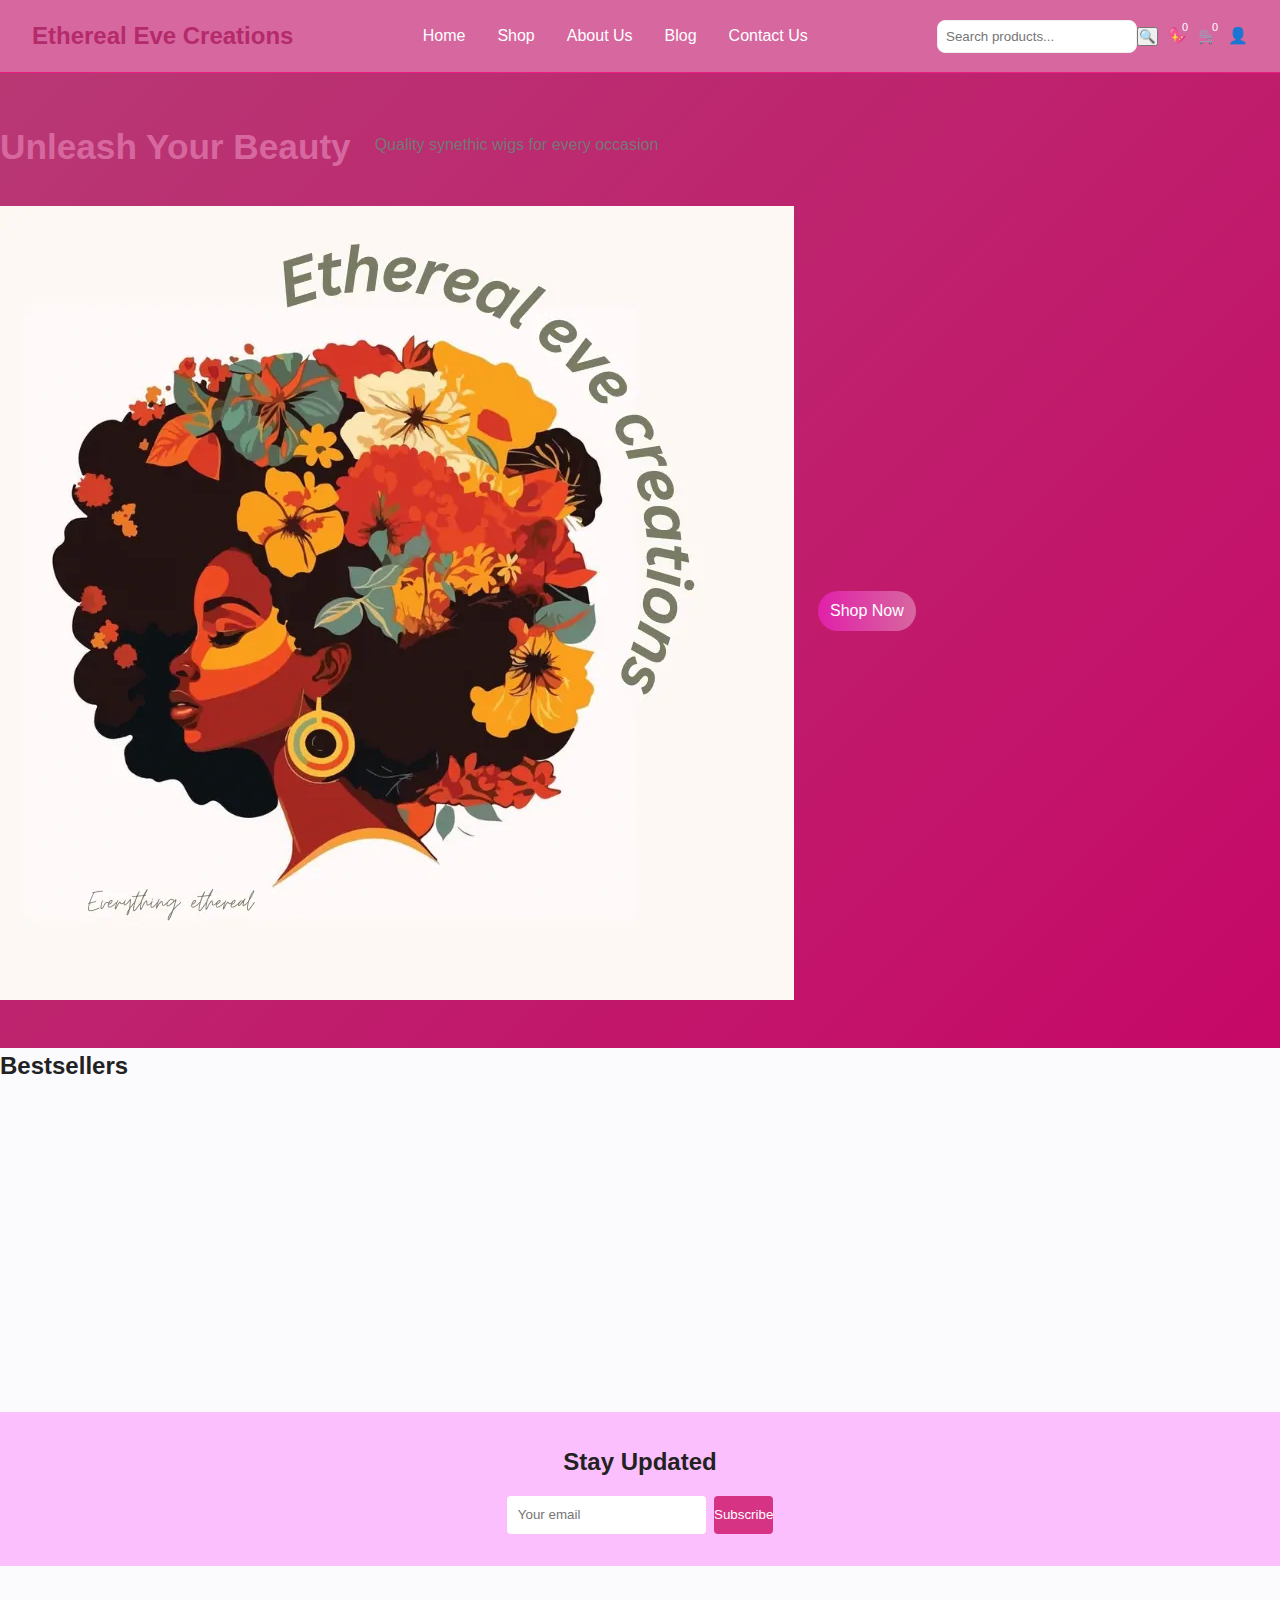
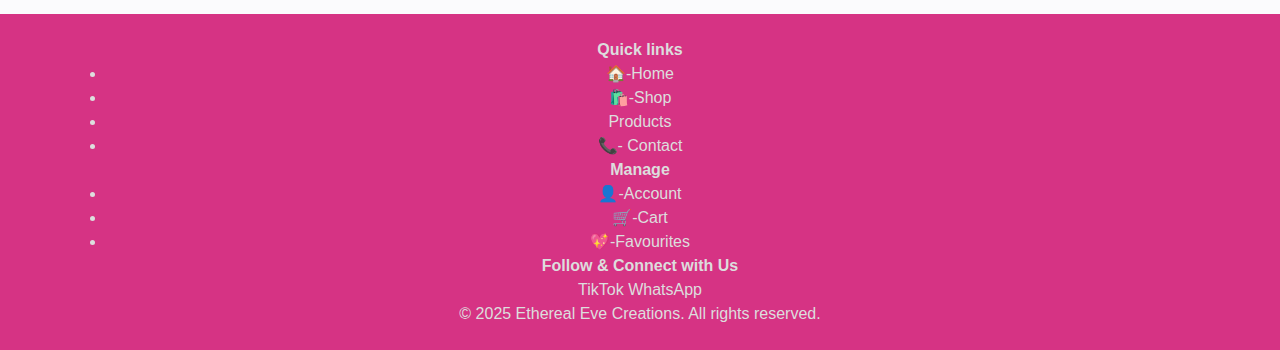
<file: index.html>
<!DOCTYPE html>
<html lang="en">
<head>
    <meta charset="UTF-8">
    <meta name="viewport" content="width=device-width, initial-scale=1.0">
    <meta name="description" content="Ethereal Eve - Premium quality wigs and hair">
    <meta name="keywords" content="wigs, human hair, lace front, glueless wig, accessories">
    <meta name="author" content="Ethereal Eve Creations">
    <title>Ethereal Eve Creations</title>
    <link rel="stylesheet" href="css/style.css">
    <script defer src="js/script.js"></script>
</head>
<body >
    <!-- Header -->
    <header class="site-header">
        <h1>Ethereal Eve Creations</h1>
        <nav id="menu" class="hidden">
            <a href="index.html" class="active">Home</a>
            <a href="shop.html">Shop</a>
            <a href="about.html">About Us</a>
            <a href="blog.html">Blog</a>
            <a href="contact.html">Contact Us</a>
        </nav>

        <div class="nav-actions">
            <div class="search"><input id="global-search" type="search" placeholder="Search products..."><button id="search-btn" title="Search">🔍</button></div>
            <a id="favourites-icon" class="icon-link" href="favourites.html" title="Wishlist"><span>💖</span><span class="badge" id="fav-count">0</span></a>
            <a id="cart-icon" class="icon-link" href="cart.html" title="Cart"><span>🛒</span><span class="badge" id="cart-count">0</span></a>
            <a class="icon-link" href="account.html" title="Account">👤</a>
            <button class="hamburger" aria-label="menu"><span></span><span></span><span></span></button>
        </div>
    </header> 

    <main>
        <!-- Hero Section -->
        <section class="hero">
            <h1>Unleash Your Beauty</h1>
            <p>Quality synethic wigs for every occasion</p>
            <img src="assets/_image/logo.jpg">
            <a href="shop.html" class="btn">Shop Now</a>
        </section>

        <!-- Bestsellers -->
        <section class="bestsellers">
         <h2>Bestsellers</h2>
            <div class="grid">
                <div class="product-card">
                    <img src="assets/_image/bestseller blanca.jpg">
                    <h3>Blanca</h3>
                    <p>R450</p>
                </div>
                <div class="product-card">
                    <img src="assets/_image/bestseller riley.jpg">
                    <h3>Riley</h3>
                    <p>R460</p>
                </div>
                <div class="product-card">
                    <img src="assets/_image/bestseller zena.jpg">
                    <h3>Zena</h3>
                    <p>R350</p>
                </div>
            </div>
        </section>

        <!-- Newsletter -->
        <section class="newsletter">
            <h2>Stay Updated</h2>
            <form>
                <input type="email" placeholder="Your email">
                <button type="submit">Subscribe</button>
            </form>
        </section>
    </main>




    <footer class="footer">
        <div class="container">
            <div class="footer-grid">
                <div class="footer-col">
                    <h4>Quick links</h4>
                    <ul class="footer-links">
                        <li><a href="index.html">🏠-Home</a></li>
                        <li><a href="shop.html">🛍️-Shop</a></li>
                        <li><a href="product.html">Products</a></li>
                        <li><a href="contact.html">📞- Contact</a></li>
                    </ul>
                </div>

                <div class="footer-col">
                    <h4>Manage</h4>
                    <ul class="footer-links">
                        <li><a href="account.html">👤-Account</a></li>
                        <li><a href="cart.html">🛒-Cart</a></li>
                        <li><a href="favourites.html">💖-Favourites</a></li>
                    </ul>
                </div>

                <div class="footer-col">
                    <h4>Follow & Connect with Us</h4>
                    <a href="https://www.tiktok.com/@ethereal.eve_creations">TikTok</a>
                    <a href="https://whatsapp.com/channel/0029Vablqi52v1J0cQQyIA0X">WhatsApp</a>
                </div>
            </div>

            <div class="footer-bottom">
                <p>&copy; 2025 Ethereal Eve Creations. All rights reserved.</p>
            </div>
        </div>
    </footer>


    <script src="js/script.js"></script>

</body>
</html>
</file>
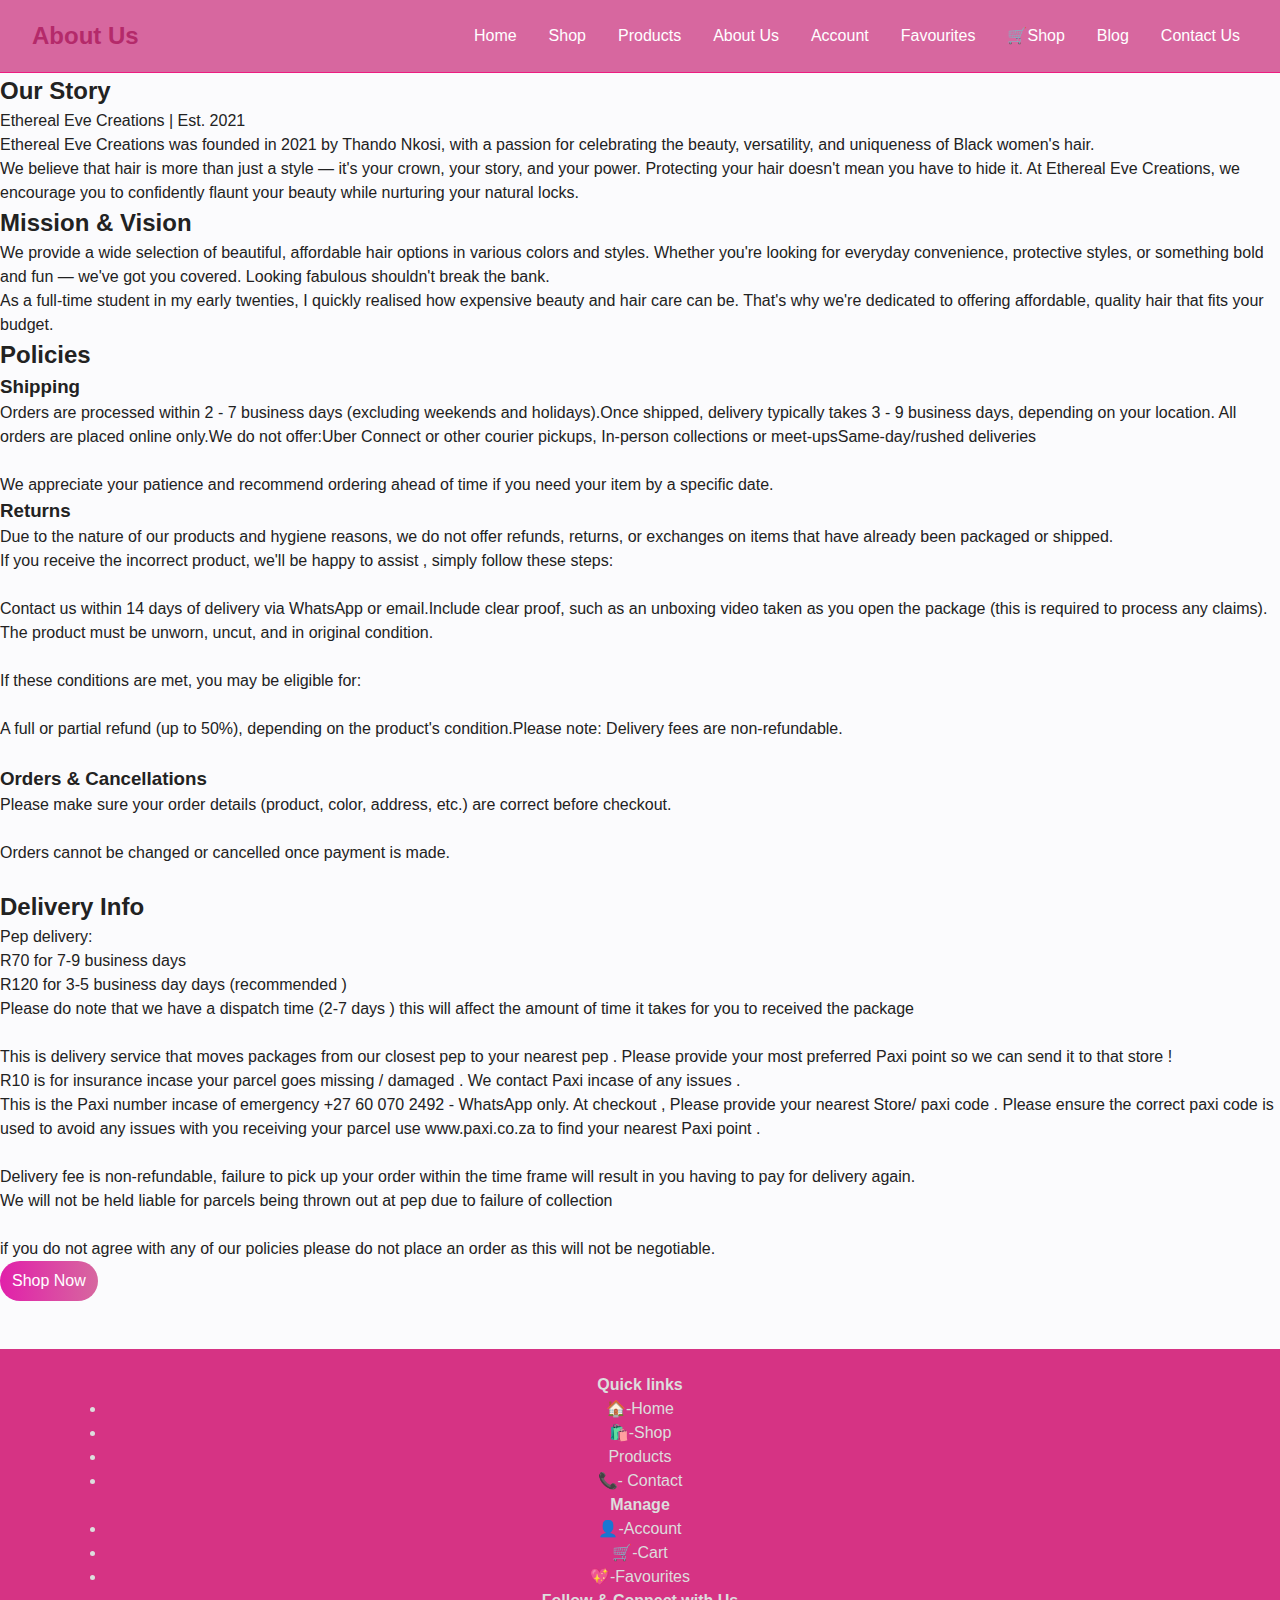
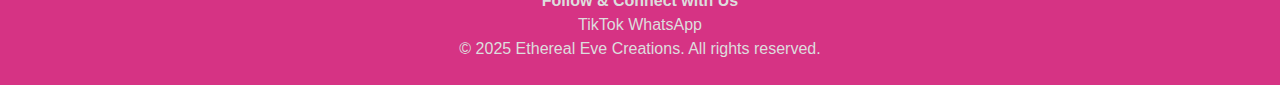
<file: about.html>
<!DOCTYPE html>
<html lang="en">
<head>
    <meta charset="UTF-8">
    <meta name="viewport" content="width=device-width, initial-scale=1.0">
    <meta name="description" content="Ethereal Eve - Premium quality wigs and hair">
    <meta name="keywords" content="wigs, human hair, lace front, glueless wig, accessories">
    <meta name="author" content="Ethereal Eve Creations">
    <title>About Us - Ethereal Eve Creations</title>
    <link rel="stylesheet" href="css/style.css">
    <script defer src="js/script.js"></script>
</head>
<body>
    <header class="site-header">
        <h1>About Us</h1>
        <nav id="menu" class="hidden">
            <a href="index.html">Home</a>
            <a href="shop.html">Shop</a>
            <a href="product.html">Products</a>
            <a href="about.html" class="active">About Us</a>
            <a href="account.html">Account</a>
            <a href="favourites.html">Favourites</a>
            <a href="cart.html">🛒Shop</a>
            <a href="blog.html">Blog</a>
            <a href="contact.html">Contact Us</a>
        </nav>
        
    </header>

    <main>
        <section class="about">
         <h2>Our Story</h2>
         <p>Ethereal Eve Creations | Est. 2021</p>
         <p>Ethereal Eve Creations was founded in 2021 by Thando Nkosi, with a passion for celebrating the beauty, versatility, and uniqueness of Black women's hair.</p>
         <p>We believe that hair is more than just a style — it's your crown, your story, and your power. Protecting your hair doesn't mean you have to hide it.
             At Ethereal Eve Creations, we encourage you to confidently flaunt your beauty while nurturing your natural locks.</p>

         <h2>Mission & Vision</h2>
         <p>We provide a wide selection of beautiful, affordable hair options in various colors and styles. 
            Whether you're looking for everyday convenience, protective styles, or something bold and fun — we've got you covered. Looking fabulous shouldn't break the bank.</p>
         <p>As a full-time student in my early twenties, I quickly realised how expensive beauty and hair care can be.
             That's why we're dedicated to offering affordable, quality hair that fits your budget.</p>
        
         <h2>Policies</h2>
         <h3 id="shipping">Shipping</h3>
         <p>Orders are processed within 2 - 7 business days (excluding weekends and holidays).Once shipped, delivery typically takes 3 - 9 business days, depending on your location.
            All orders are placed online only.We do not offer:Uber Connect or other courier pickups, In-person collections or meet-upsSame-day/rushed deliveries</p> <br>
         <p>We appreciate your patience and recommend ordering ahead of time if you need your item by a specific date.</p>
         <h3 id="returns">Returns</h3>
         <p>Due to the nature of our products and hygiene reasons, we do not offer refunds, returns, or exchanges on items that have already been packaged or shipped.</p>
         <p>If you receive the incorrect product, we'll be happy to assist , simply follow these steps:</p> <br>
         <p>Contact us within 14 days of delivery via WhatsApp or email.Include clear proof, such as an unboxing video taken as you open the package (this is required to process any claims).
            The product must be unworn, uncut, and in original condition.</p> <br>
         <p>If these conditions are met, you may be eligible for:</p><br>
         <p>A full or partial refund (up to 50%), depending on the product's condition.Please note: Delivery fees are non-refundable.</p> <br>
         <h3>Orders & Cancellations</h3>
         <p> Please make sure your order details (product, color, address, etc.) are correct before checkout.</p> <br>
         <p>Orders cannot be changed or cancelled once payment is made. </p><br>

         <h2>Delivery Info</h2>
         <p>Pep delivery:</p>
         <p>R70 for 7-9 business days </p>
         <p>R120 for 3-5 business day days (recommended )</p>
         <p>Please do note that we have a dispatch time (2-7 days ) this will affect the amount of time it takes for you to received the package </p> <br>
         <p>This is delivery service that moves packages from our closest pep to your nearest pep .
              Please provide your most preferred Paxi point so we can send it to that store !</p>
          <p>R10 is for insurance incase your parcel goes missing / damaged . We contact Paxi incase of any issues .</p>
         <p>This is the Paxi number incase of emergency +27 60 070 2492 - WhatsApp only. At checkout , Please provide your nearest Store/ paxi code . 
            Please ensure the correct paxi code is used to avoid any issues with you receiving your parcel use www.paxi.co.za to find your nearest Paxi point  .</p> <br>
         <p>Delivery fee is non-refundable, failure to pick up your order within the time frame will result in you having to pay for delivery again. </p>
         <p>We will not be held liable for parcels being thrown out at pep due to failure of collection</p><br>
         <p>if you do not agree with any of our policies please do not place an order as this will not be negotiable.</p>
        </section>
        <a class="btn" href="shop.html">Shop Now</a>
    </main>
   

    <footer class="footer">
        <div class="container">
            <div class="footer-grid">
                <div class="footer-col">
                    <h4>Quick links</h4>
                    <ul class="footer-links">
                        <li><a href="index.html">🏠-Home</a></li>
                        <li><a href="shop.html">🛍️-Shop</a></li>
                        <li><a href="product.html">Products</a></li>
                        <li><a href="contact.html">📞- Contact</a></li>
                    </ul>
                </div>

                <div class="footer-col">
                    <h4>Manage</h4>
                    <ul class="footer-links">
                        <li><a href="account.html">👤-Account</a></li>
                        <li><a href="cart.html">🛒-Cart</a></li>
                        <li><a href="favourites.html">💖-Favourites</a></li>
                    </ul>
                </div>

                <div class="footer-col">
                    <h4>Follow & Connect with Us</h4>
                    <a href="https://www.tiktok.com/@ethereal.eve_creations">TikTok</a>
                    <a href="https://whatsapp.com/channel/0029Vablqi52v1J0cQQyIA0X">WhatsApp</a>
                </div>
            </div>

            <div class="footer-bottom">
                <p>&copy; 2025 Ethereal Eve Creations. All rights reserved.</p>
            </div>
        </div>
    </footer>

    <script src="js/script.js"></script>
</body>
</html>
</file>
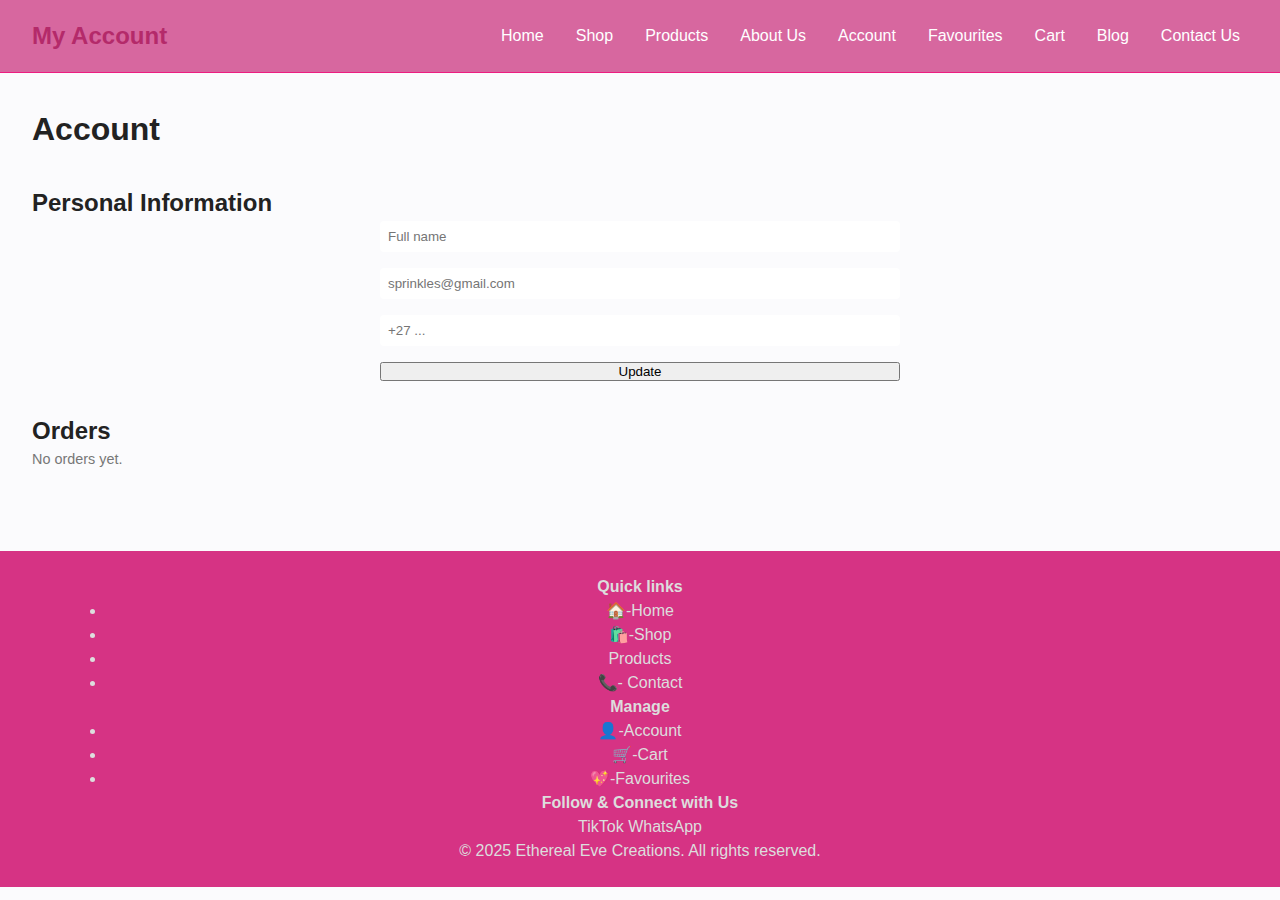
<file: account.html>
<!DOCTYPE html>
<html lang="en">
<head>
    <meta charset="UTF-8">
    <meta name="viewport" content="width=device-width, initial-scale=1.0">
    <meta name="description" content="Ethereal Eve - Premium quality wigs and hair">
    <meta name="keywords" content="wigs, human hair, lace front, glueless wig, accessories">
    <meta name="author" content="Ethereal Eve Creations">
    <title>Acccount - Ethereal Eve Creations</title>
    <link rel="stylesheet" href="css/style.css">
    <script src="js/script.js"></script>
</head>
<body>
   <header class="site-header">
    <h1>My Account</h1>
    <nav id="menu" class="hidden">
            <a href="index.html">Home</a>
            <a href="shop.html">Shop</a>
            <a href="product.html">Products</a>
            <a href="about.html">About Us</a>
            <a href="account.html" class="active">Account</a>
            <a href="favourites.html">Favourites</a>
            <a href="cart.html">Cart</a>
            <a href="blog.html">Blog</a>
            <a href="contact.html">Contact Us</a>
        </nav>
   </header>
   
    <main class="account page">
        <h1>Account</h1>
        <section class="profile">
            <h2>Personal Information</h2>
            <form id="account-form" class="account-form">
               <input id="acc-name" type="text" placeholder="Full name" required>
               <input id="acc-email" type="email" placeholder="sprinkles@gmail.com" required>
               <input id="acc-phone" type="tel" placeholder="+27 ..." required>
               <button type="submit">Update</button>
            </form>
            <div id="account-msg"></div>
        </section>

        <section class="orders">
            <h2>Orders</h2>
            <div id="orders-list"></div>
        </section>
    </main>

    <footer class="footer">
        <div class="container">
            <div class="footer-grid">
                <div class="footer-col">
                    <h4>Quick links</h4>
                    <ul class="footer-links">
                        <li><a href="index.html">🏠-Home</a></li>
                        <li><a href="shop.html">🛍️-Shop</a></li>
                        <li><a href="product.html">Products</a></li>
                        <li><a href="contact.html">📞- Contact</a></li>
                    </ul>
                </div>

                <div class="footer-col">
                    <h4>Manage</h4>
                    <ul class="footer-links">
                        <li><a href="account.html">👤-Account</a></li>
                        <li><a href="cart.html">🛒-Cart</a></li>
                        <li><a href="favourites.html">💖-Favourites</a></li>
                    </ul>
                </div>

                <div class="footer-col">
                    <h4>Follow & Connect with Us</h4>
                    <a href="https://www.tiktok.com/@ethereal.eve_creations">TikTok</a>
                    <a href="https://whatsapp.com/channel/0029Vablqi52v1J0cQQyIA0X">WhatsApp</a>
                </div>
            </div>

            <div class="footer-bottom">
                <p>&copy; 2025 Ethereal Eve Creations. All rights reserved.</p>
            </div>
        </div>
    </footer>

   <script src="js/script.js"></script>
</body>
</html>
</file>
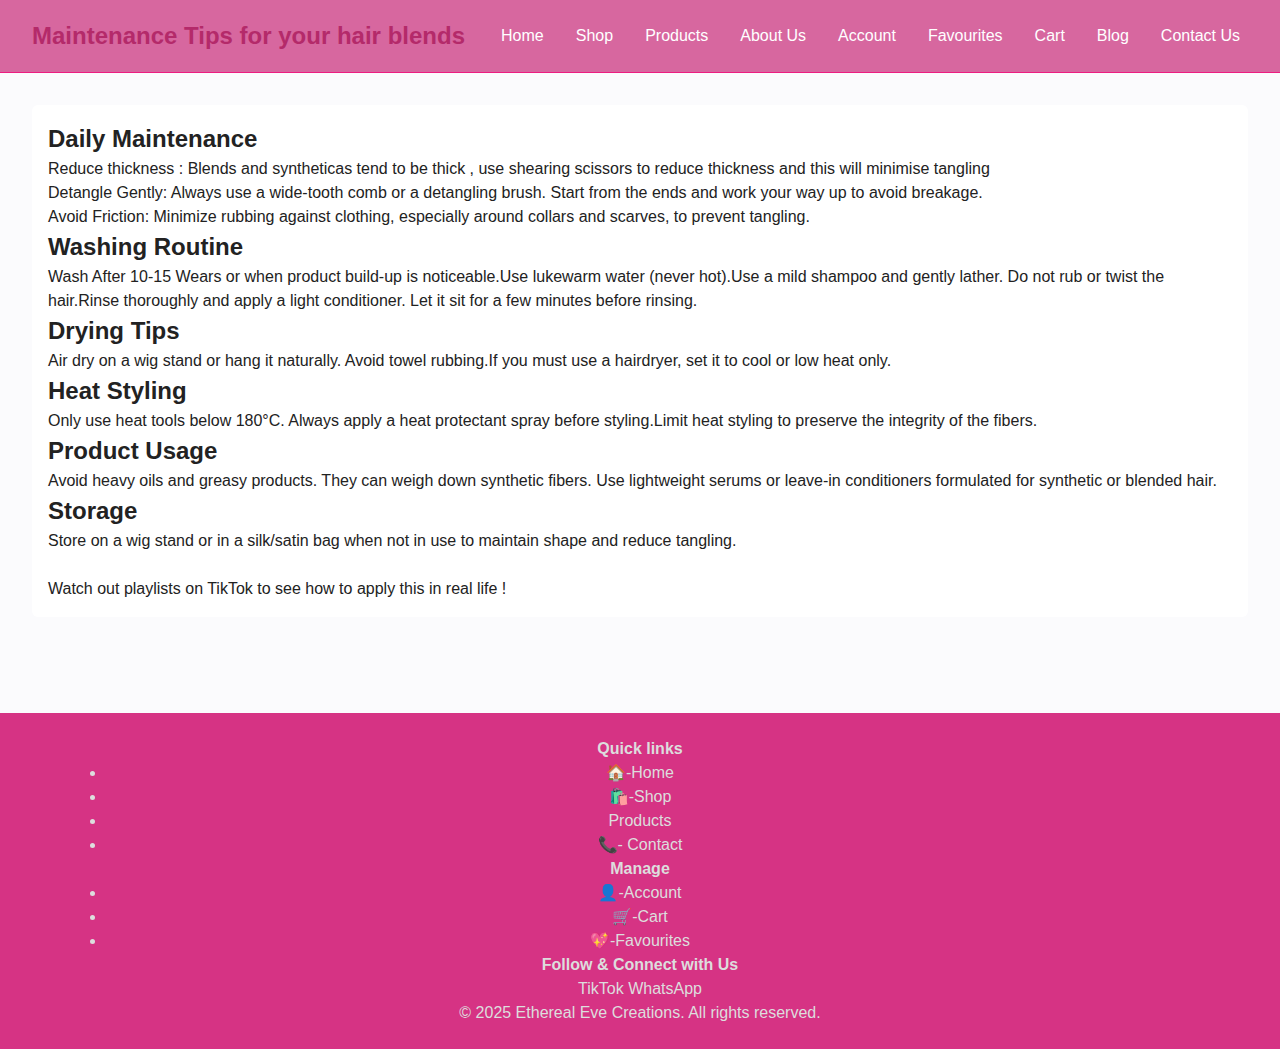
<file: blog.html>
<!DOCTYPE html>
<html lang="en">
<head>
    <meta charset="UTF-8">
    <meta name="viewport" content="width=device-width, initial-scale=1.0">
    <meta name="description" content="Ethereal Eve - Premium quality wigs and hair">
    <meta name="keywords" content="wigs, human hair, lace front, glueless wig, accessories">
    <meta name="author" content="Ethereal Eve Creations">
    <title>Blog - Ethereal Eve Creations</title>
    <link rel="stylesheet" href="css/style.css">
    <script src="js/script.js"></script>
</head>
<body>
    <header class="site-header">
        <h1>Maintenance Tips for your hair blends</h1>
        <nav id="menu" class="hidden">
            <a href="index.html">Home</a>
            <a href="shop.html">Shop</a>
            <a href="product.html">Products</a>
            <a href="about.html">About Us</a>
            <a href="account.html">Account</a>
            <a href="favourites.html">Favourites</a>
            <a href="cart.html">Cart</a>
            <a href="blog.html" class="active">Blog</a>
            <a href="contact.html">Contact Us</a>
        </nav>
    </header>

    <main>

        <section class="blog">
            <article>
                <h2>Daily Maintenance</h2>
                <p>Reduce thickness : Blends and syntheticas tend to be thick , 
                use shearing scissors to reduce thickness and this will minimise tangling </p>
                <p>Detangle Gently: Always use a wide-tooth comb or a detangling brush.
                 Start from the ends and work your way up to avoid breakage.</p>
                <p>Avoid Friction: Minimize rubbing against clothing, 
                especially around collars and scarves, to prevent tangling.</p>
                <h2>Washing Routine</h2>
                <p>Wash After 10-15 Wears or when product build-up is noticeable.Use lukewarm water (never hot).Use a mild shampoo and gently lather.
                Do not rub or twist the hair.Rinse thoroughly and apply a light conditioner. Let it sit for a few minutes before rinsing.</p>
                <h2>Drying Tips</h2>
                <p>Air dry on a wig stand or hang it naturally. Avoid towel rubbing.If you must use a hairdryer, set it to cool or low heat only.</p>
                <h2>Heat Styling</h2>
                <p>Only use heat tools below 180°C.
                Always apply a heat protectant spray before styling.Limit heat styling to preserve the integrity of the fibers.</p>
                <h2>Product Usage</h2>
                <p>Avoid heavy oils and greasy products. They can weigh down synthetic fibers.
                Use lightweight serums or leave-in conditioners formulated for synthetic or blended hair.</p>
                <h2>Storage</h2>
                <p>Store on a wig stand or in a silk/satin bag when not in use to maintain shape and reduce tangling.</p><br>
                <p>Watch out playlists on TikTok to see how to apply this in real life !</p>  
            </article>
        </section>
    </main>

    <footer class="footer">
        <div class="container">
            <div class="footer-grid">
                <div class="footer-col">
                    <h4>Quick links</h4>
                    <ul class="footer-links">
                        <li><a href="index.html">🏠-Home</a></li>
                        <li><a href="shop.html">🛍️-Shop</a></li>
                        <li><a href="product.html">Products</a></li>
                        <li><a href="contact.html">📞- Contact</a></li>
                    </ul>
                </div>

                <div class="footer-col">
                    <h4>Manage</h4>
                    <ul class="footer-links">
                        <li><a href="account.html">👤-Account</a></li>
                        <li><a href="cart.html">🛒-Cart</a></li>
                        <li><a href="favourites.html">💖-Favourites</a></li>
                    </ul>
                </div>

                <div class="footer-col">
                    <h4>Follow & Connect with Us</h4>
                    <a href="https://www.tiktok.com/@ethereal.eve_creations">TikTok</a>
                    <a href="https://whatsapp.com/channel/0029Vablqi52v1J0cQQyIA0X">WhatsApp</a>
                </div>
            </div>

            <div class="footer-bottom">
                <p>&copy; 2025 Ethereal Eve Creations. All rights reserved.</p>
            </div>
        </div>
    </footer>


    <script src="js/script.js"></script>
</body>
</html>
</file>
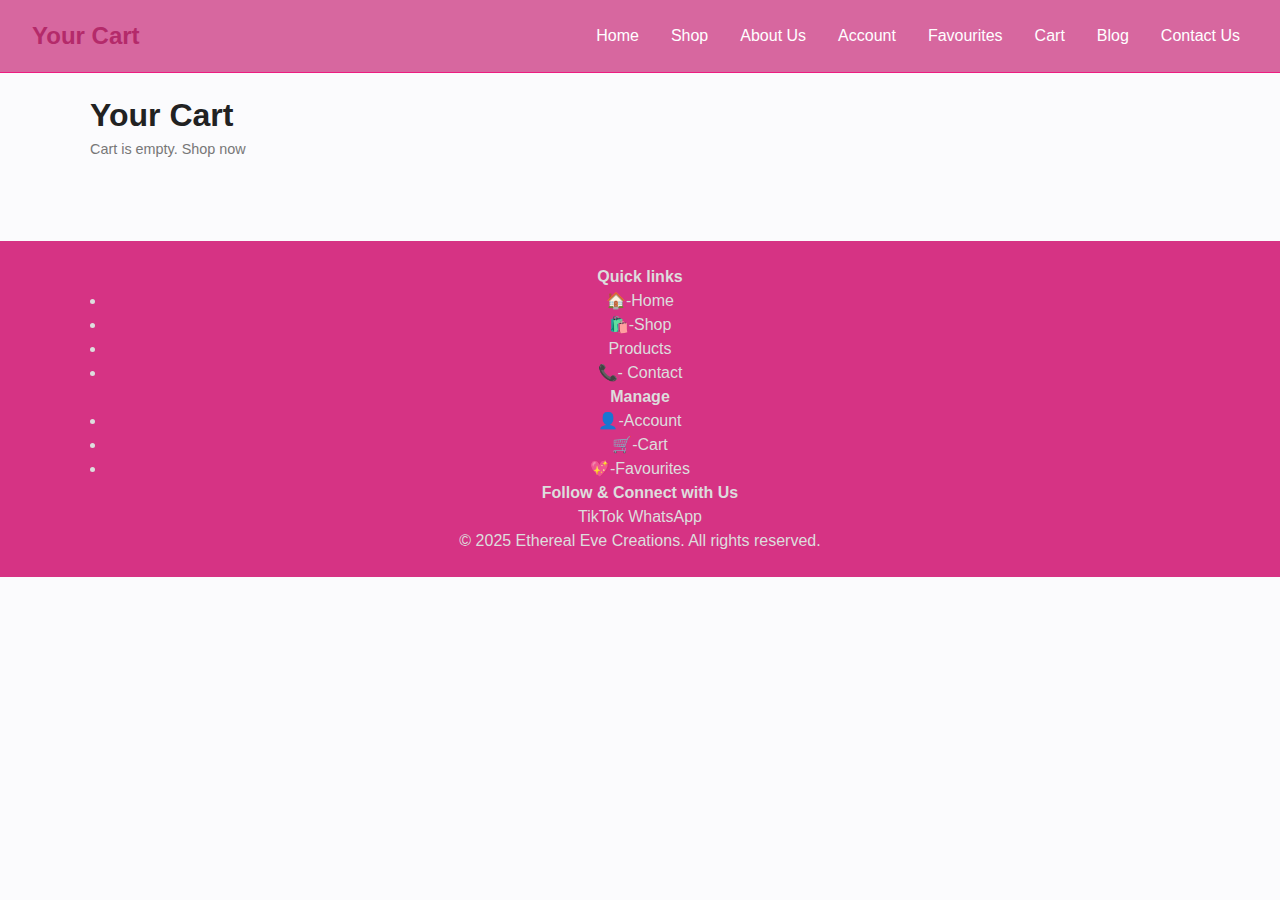
<file: cart.html>
<!DOCTYPE html>
<html lang="en">
<head>
    <meta charset="UTF-8">
    <meta name="viewport" content="width=device-width, initial-scale=1.0">
    <meta name="description" content="Ethereal Eve - Premium quality wigs and hair">
    <meta name="keywords" content="wigs, human hair, lace front, glueless wig, accessories">
    <meta name="author" content="Ethereal Eve Creations">
    <title>Cart - Ethereal Eve Creations</title>
    <link rel="stylesheet" href="css/style.css">
    <script src="js/script.js"></script>
</head>
<body>
   <header class="site-header">
        <h1>Your Cart</h1>
        <nav id="menu" class="hidden">
            <a href="index.html">Home</a>
            <a href="shop.html">Shop</a>
            <a href="about.html">About Us</a>
            <a href="account.html">Account</a>
            <a href="favourites.html">Favourites</a>
            <a href="cart.html" class="active">Cart</a>
            <a href="blog.html">Blog</a>
            <a href="contact.html">Contact Us</a>
        </nav>
   </header>

    <main class="container cart-page">
        <h1>Your Cart</h1>
     <div id="cart-area"></div>
     <div id="cart-summary" class="cart-summary" style="margin-top:14px"></div>
    </main>

   <footer class="footer">
        <div class="container">
            <div class="footer-grid">
                <div class="footer-col">
                    <h4>Quick links</h4>
                    <ul class="footer-links">
                        <li><a href="index.html">🏠-Home</a></li>
                        <li><a href="shop.html">🛍️-Shop</a></li>
                        <li><a href="product.html">Products</a></li>
                        <li><a href="contact.html">📞- Contact</a></li>
                    </ul>
                </div>

                <div class="footer-col">
                    <h4>Manage</h4>
                    <ul class="footer-links">
                        <li><a href="account.html">👤-Account</a></li>
                        <li><a href="cart.html">🛒-Cart</a></li>
                        <li><a href="favourites.html">💖-Favourites</a></li>
                    </ul>
                </div>

                <div class="footer-col">
                    <h4>Follow & Connect with Us</h4>
                    <a href="https://www.tiktok.com/@ethereal.eve_creations">TikTok</a>
                    <a href="https://whatsapp.com/channel/0029Vablqi52v1J0cQQyIA0X">WhatsApp</a>
                </div>
            </div>

            <div class="footer-bottom">
                <p>&copy; 2025 Ethereal Eve Creations. All rights reserved.</p>
            </div>
        </div>
    </footer>
   

   <script src="js/script.js"></script>
</body>
</html>
</file>
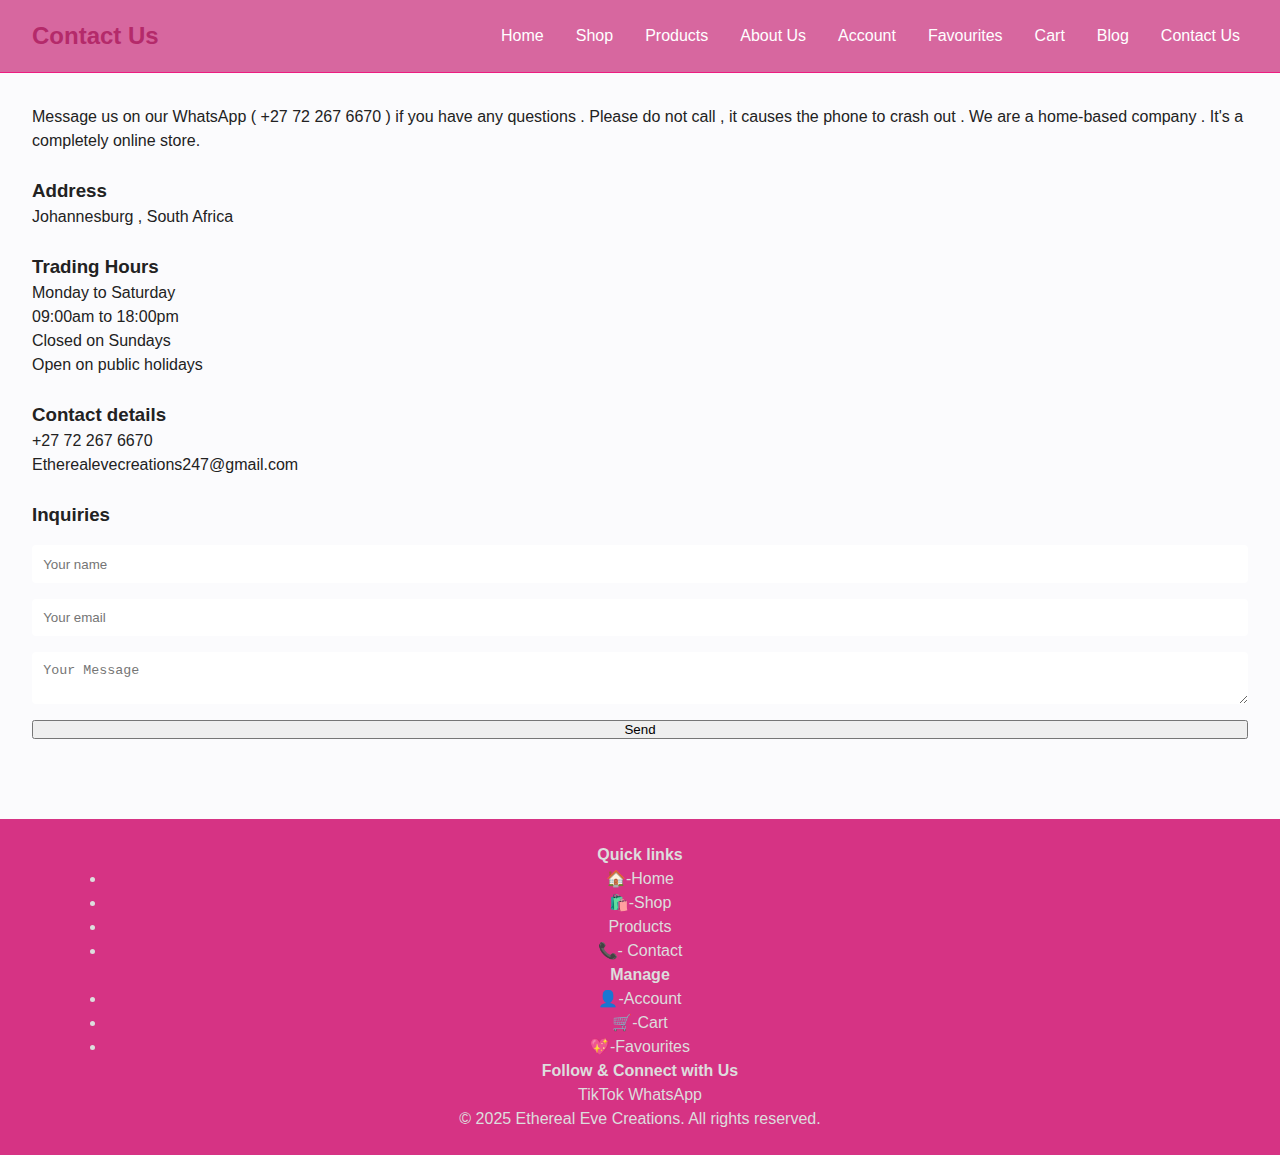
<file: contact.html>
<!DOCTYPE html>
<html lang="en">
<head>
    <meta charset="UTF-8">
    <meta name="viewport" content="width=device-width, initial-scale=1.0">
    <meta name="description" content="Ethereal Eve - Premium quality wigs and hair">
    <meta name="keywords" content="wigs, human hair, lace front, glueless wig, accessories">
    <meta name="author" content="Ethereal Eve Creations">
    <title>Contact Us - Ethereal Eve Creations</title>
    <link rel="stylesheet" href="css/style.css">
    <script src="js/script.js"></script>
</head>
<body>
  <header class="site-header">
    <h1>Contact Us</h1>
    <nav id="menu" class="hidden">
     <a href="index.html">Home</a>
     <a href="shop.html">Shop</a>
     <a href="product.html">Products</a>
     <a href="about.html">About Us</a>
     <a href="account.html">Account</a>
     <a href="favourites.html">Favourites</a>
     <a href="cart.html">Cart</a>
     <a href="blog.html">Blog</a>
     <a href="contact.html" class="active">Contact Us</a>
    </nav>
  </header>
  
  <section class="contact">
    <p>Message us on our WhatsApp ( +27 72 267 6670 ) if you have any questions . Please do not call , it causes the phone to crash out .
          We are a home-based company . It's a completely online store. </p> <br>
    <h3>Address</h3>
    <p>Johannesburg , South Africa </p><br>
    <h3>Trading Hours</h3>
    <p>Monday to Saturday </p>
    <p>09:00am to 18:00pm </p>
    <p>Closed on Sundays </p>
    <p>Open on public holidays </p><br>
    <h3>Contact details</h3>
    <p> +27 72 267 6670</p>
    <p>Etherealevecreations247@gmail.com</p><br>
    <h3>Inquiries</h3>
    <form>
        <input type="text" placeholder="Your name">
        <input type="email" placeholder="Your email">
        <textarea placeholder="Your Message"></textarea>
        <button type="submit">Send</button>
    </form>
  </section>

  <footer class="footer">
    <div class="container">
     <div class="footer-grid">
       <div class="footer-col">
          <h4>Quick links</h4>
          <ul class="footer-links">
           <li><a href="index.html">🏠-Home</a></li>
           <li><a href="shop.html">🛍️-Shop</a></li>
           <li><a href="product.html">Products</a></li>
           <li><a href="contact.html">📞- Contact</a></li>
          </ul>
        </div>

        <div class="footer-col">
          <h4>Manage</h4>
          <ul class="footer-links">
            <li><a href="account.html">👤-Account</a></li>
            <li><a href="cart.html">🛒-Cart</a></li>
            <li><a href="favourites.html">💖-Favourites</a></li>
          </ul>
        </div>

        <div class="footer-col">
          <h4>Follow & Connect with Us</h4>
          <a href="https://www.tiktok.com/@ethereal.eve_creations">TikTok</a>
          <a href="https://whatsapp.com/channel/0029Vablqi52v1J0cQQyIA0X">WhatsApp</a>
       </div>
     </div>

      <div class="footer-bottom">
        <p>&copy; 2025 Ethereal Eve Creations. All rights reserved.</p>
      </div>
    </div>
  </footer>
   

  <script src="js/script.js"></script>
</body>
</html>
</file>
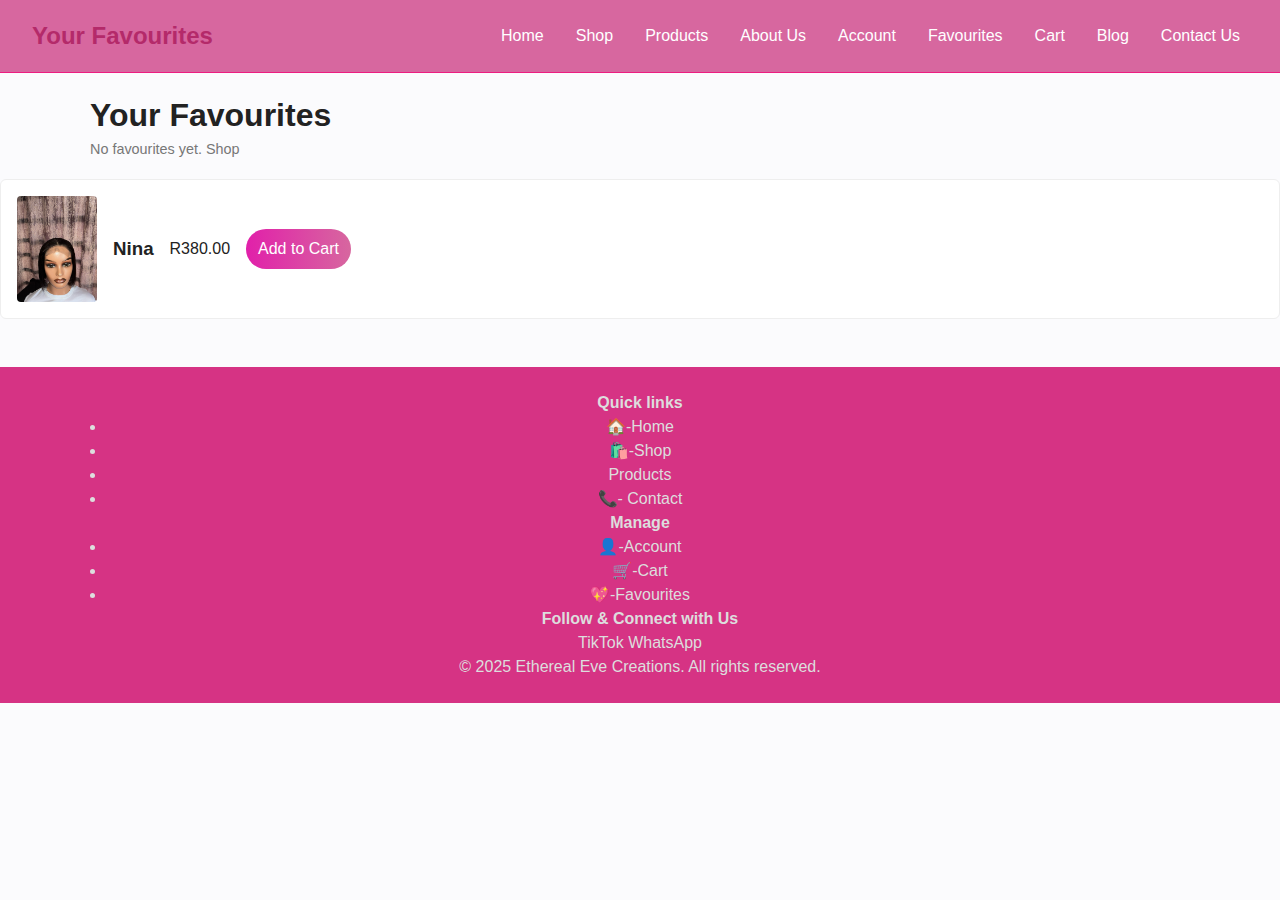
<file: favourites.html>
<!DOCTYPE html>
<html lang="en">
<head>
    <meta charset="UTF-8">
    <meta name="viewport" content="width=device-width, initial-scale=1.0">
    <meta name="description" content="Ethereal Eve - Premium quality wigs and hair">
    <meta name="keywords" content="wigs, human hair, lace front, glueless wig, accessories">
    <meta name="author" content="Ethereal Eve Creations">
    <title>Wishlist - Ethereal Eve Creations</title>
    <link rel="stylesheet" href="css/style.css">
    <script src="js/script.js"></script>
</head>
<body>
    <header class="site-header">
     <h1>Your Favourites</h1>
        <nav id="menu" class="hidden">
            <a href="index.html">Home</a>
            <a href="shop.html" >Shop</a>
            <a href="product.html">Products</a>
            <a href="about.html">About Us</a>
            <a href="account.html">Account</a>
            <a href="favourites.html" class="active">Favourites</a>
            <a href="cart.html">Cart</a>
            <a href="blog.html">Blog</a>
            <a href="contact.html">Contact Us</a>
        </nav>
    </header>

    <main class="container wishlist-page">
        <h1>Your Favourites</h1>
        <div id="wishlist-items" class="wishlist-items"></div>
    </main>

   
   <section class="favourite">
    <article class="favourite-item">
        <img src="assets/_image/nina.jpg" alt="Wig">
        <h3>Nina</h3>
        <p>R380.00</p>
        <a href="cart.html" class="btn">Add to Cart</a>
    </article>
   </section>

   <footer class="footer">
        <div class="container">
            <div class="footer-grid">
                <div class="footer-col">
                    <h4>Quick links</h4>
                    <ul class="footer-links">
                        <li><a href="index.html">🏠-Home</a></li>
                        <li><a href="shop.html">🛍️-Shop</a></li>
                        <li><a href="product.html">Products</a></li>
                        <li><a href="contact.html">📞- Contact</a></li>
                    </ul>
                </div>

                <div class="footer-col">
                    <h4>Manage</h4>
                    <ul class="footer-links">
                        <li><a href="account.html">👤-Account</a></li>
                        <li><a href="cart.html">🛒-Cart</a></li>
                        <li><a href="favourites.html">💖-Favourites</a></li>
                    </ul>
                </div>

                <div class="footer-col">
                    <h4>Follow & Connect with Us</h4>
                    <a href="https://www.tiktok.com/@ethereal.eve_creations">TikTok</a>
                    <a href="https://whatsapp.com/channel/0029Vablqi52v1J0cQQyIA0X">WhatsApp</a>
                </div>
            </div>

            <div class="footer-bottom">
                <p>&copy; 2025 Ethereal Eve Creations. All rights reserved.</p>
            </div>
        </div>
    </footer>


   <script src="js/script.js"></script>
</body>
</html>
</file>
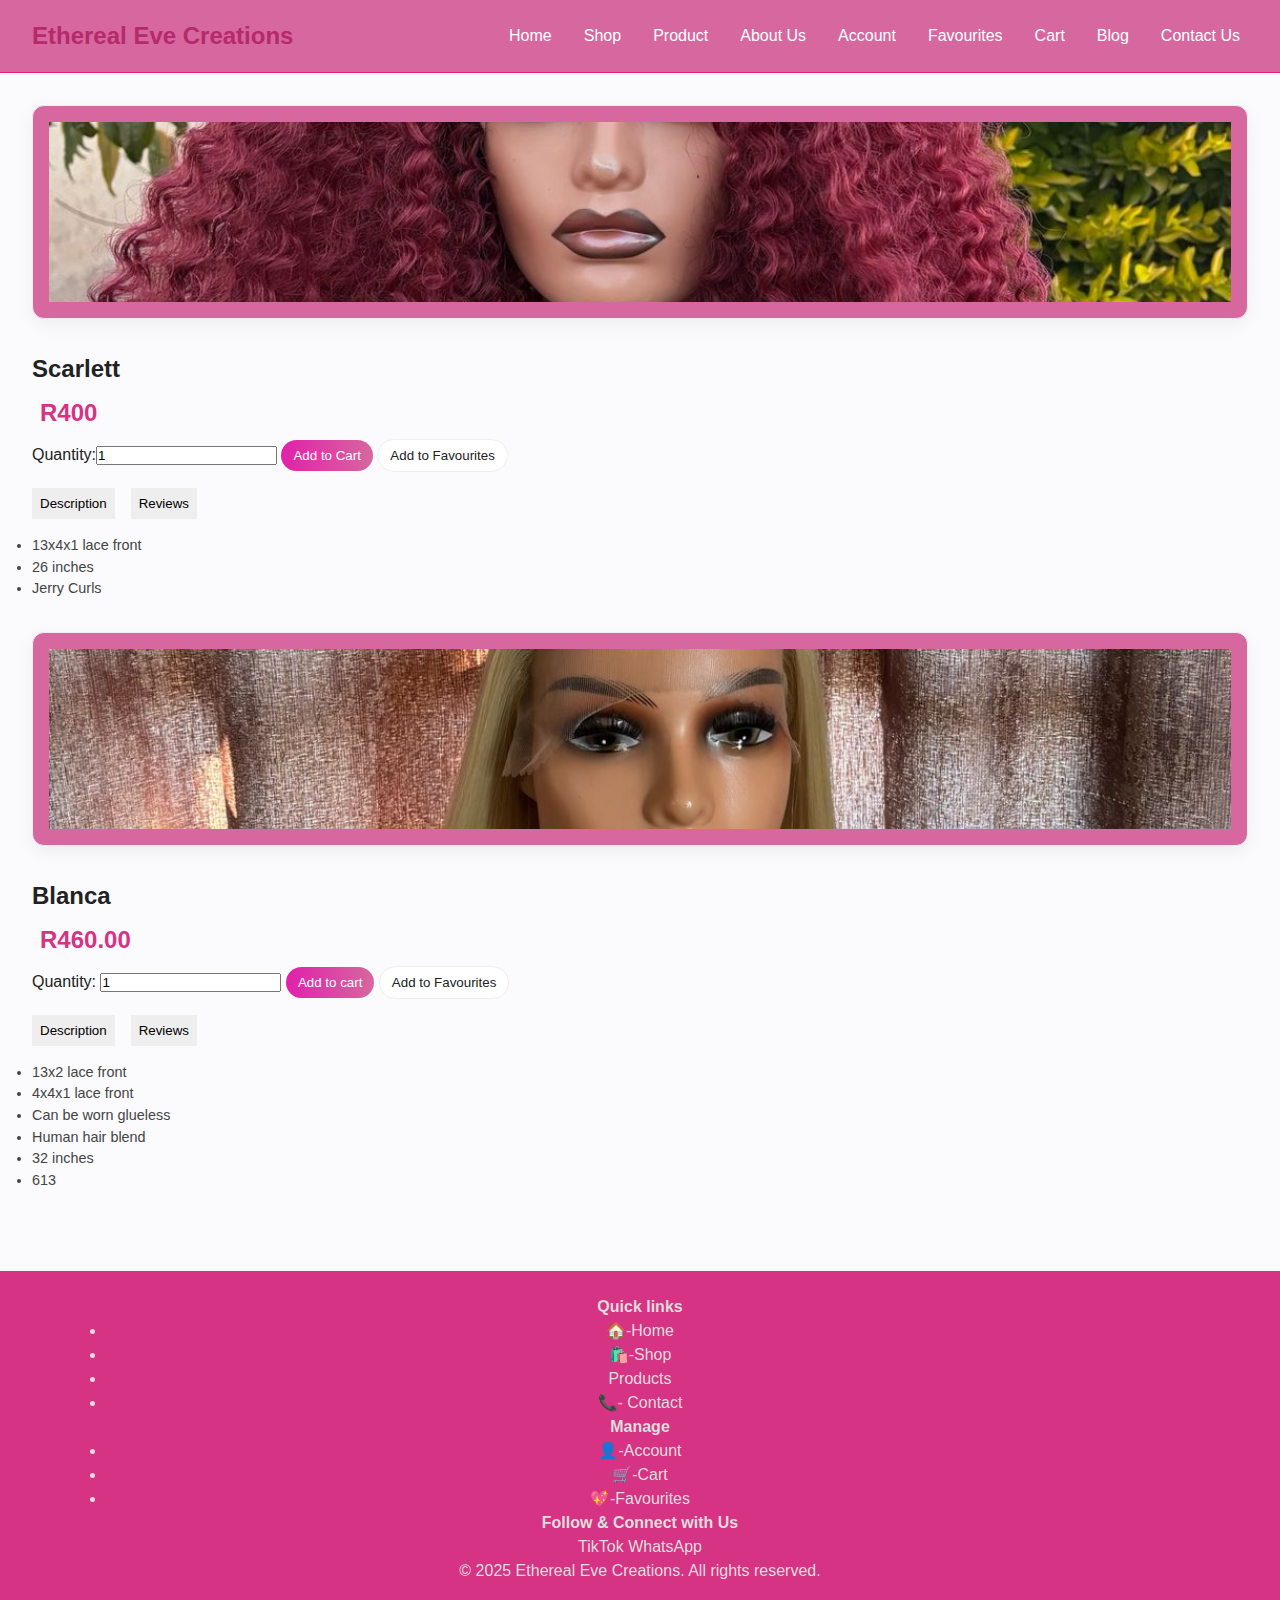
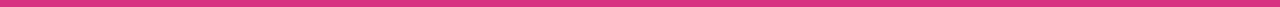
<file: product.html>
<!DOCTYPE html>
<html lang="en">
<head>
    <meta charset="UTF-8">
    <meta name="viewport" content="width=device-width, initial-scale=1.0">
    <meta name="description" content="Ethereal Eve - Premium quality wigs and hair">
    <meta name="keywords" content="wigs, human hair, lace front, glueless wig, accessories">
    <meta name="author" content="Ethereal Eve Creations">
    <title>Product - Ethereal Eve Creations</title>
    <link rel="stylesheet" href="css/style.css">
    <script src="js/script.js"></script>
</head>
<body>
   <header class="site-header">
    <h1>Ethereal Eve Creations</h1>
        <nav id="menu" class="hidden">
            <a href="index.html">Home</a>
            <a href="shop.html" >Shop</a>
            <a href="product.html" class="active">Product</a>
            <a href="about.html">About Us</a>
            <a href="account.html">Account</a>
            <a href="favourites.html">Favourites</a>
            <a href="cart.html">Cart</a>
            <a href="blog.html">Blog</a>
            <a href="contact.html">Contact Us</a>
        </nav>
   </header>
   
   <main class="product-page">
        <div class="product-card">
            <img src="assets/_image/scarlett.jpg" alt="Product">
        </div>
        <div class="details">
            <h2>Scarlett</h2>
            <p class="price">R400</p>
            <label>Quantity:<input type="number" value="1" min="1"></label>
            <button class="btn">Add to Cart</button>
            <button class="btn secondary">Add to Favourites</button>

            <div class="tabs">
            <button>Description</button>
            <button>Reviews</button>
        </div>
        <div class="tab-content">
            <li>13x4x1 lace front</li> 
            <li>26 inches</li>
            <li>Jerry Curls</li>
        </div>
        </div>
        <div class="product-card">
         <img src="assets/_image/bestseller blanca.jpg" alt="Product">
        </div>
        <div>
            <h2>Blanca</h2>
            <p class="price">R460.00</p>
            <label>Quantity: <input type="number" value="1" min="1"></label>
            <button class="btn">Add to cart</button>
            <button class="btn secondary">Add to Favourites</button>

            <div class="tabs">
                <button>Description</button>
                <button>Reviews</button>
            </div>
            <div class="tab-content">
                <li>13x2 lace front</li>
                <li>4x4x1 lace front</li>
                <li>Can be worn glueless</li>
                <li>Human hair blend</li>
                <li>32 inches</li>
                <li>613</li>
            </div>
        </div>
   </main>

   <footer class="footer">
        <div class="container">
            <div class="footer-grid">
                <div class="footer-col">
                    <h4>Quick links</h4>
                    <ul class="footer-links">
                        <li><a href="index.html">🏠-Home</a></li>
                        <li><a href="shop.html">🛍️-Shop</a></li>
                        <li><a href="product.html">Products</a></li>
                        <li><a href="contact.html">📞- Contact</a></li>
                    </ul>
                </div>

                <div class="footer-col">
                    <h4>Manage</h4>
                    <ul class="footer-links">
                        <li><a href="account.html">👤-Account</a></li>
                        <li><a href="cart.html">🛒-Cart</a></li>
                        <li><a href="favourites.html">💖-Favourites</a></li>
                    </ul>
                </div>

                <div class="footer-col">
                    <h4>Follow & Connect with Us</h4>
                    <a href="https://www.tiktok.com/@ethereal.eve_creations">TikTok</a>
                    <a href="https://whatsapp.com/channel/0029Vablqi52v1J0cQQyIA0X">WhatsApp</a>
                </div>
            </div>

            <div class="footer-bottom">
                <p>&copy; 2025 Ethereal Eve Creations. All rights reserved.</p>
            </div>
        </div>
    </footer>

   <script src="js/script.js"></script>
</body>
</html>
</file>
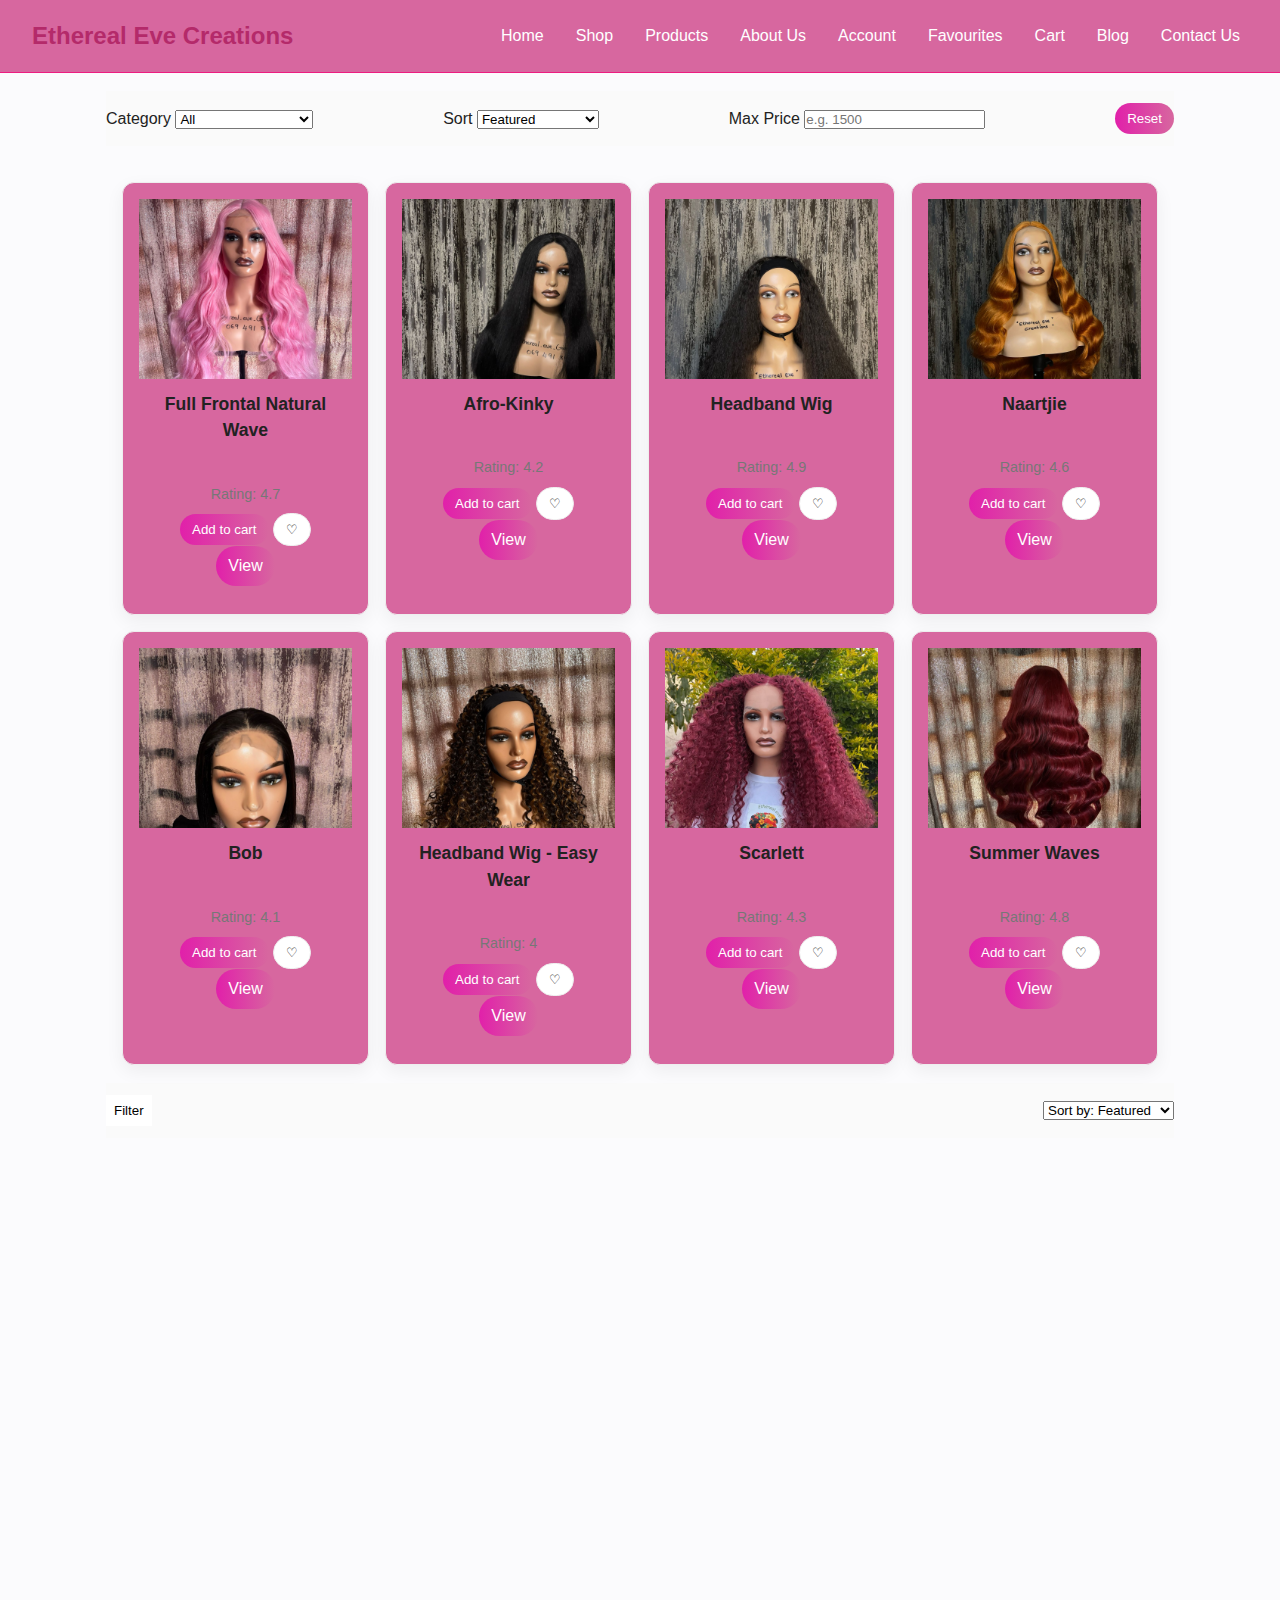
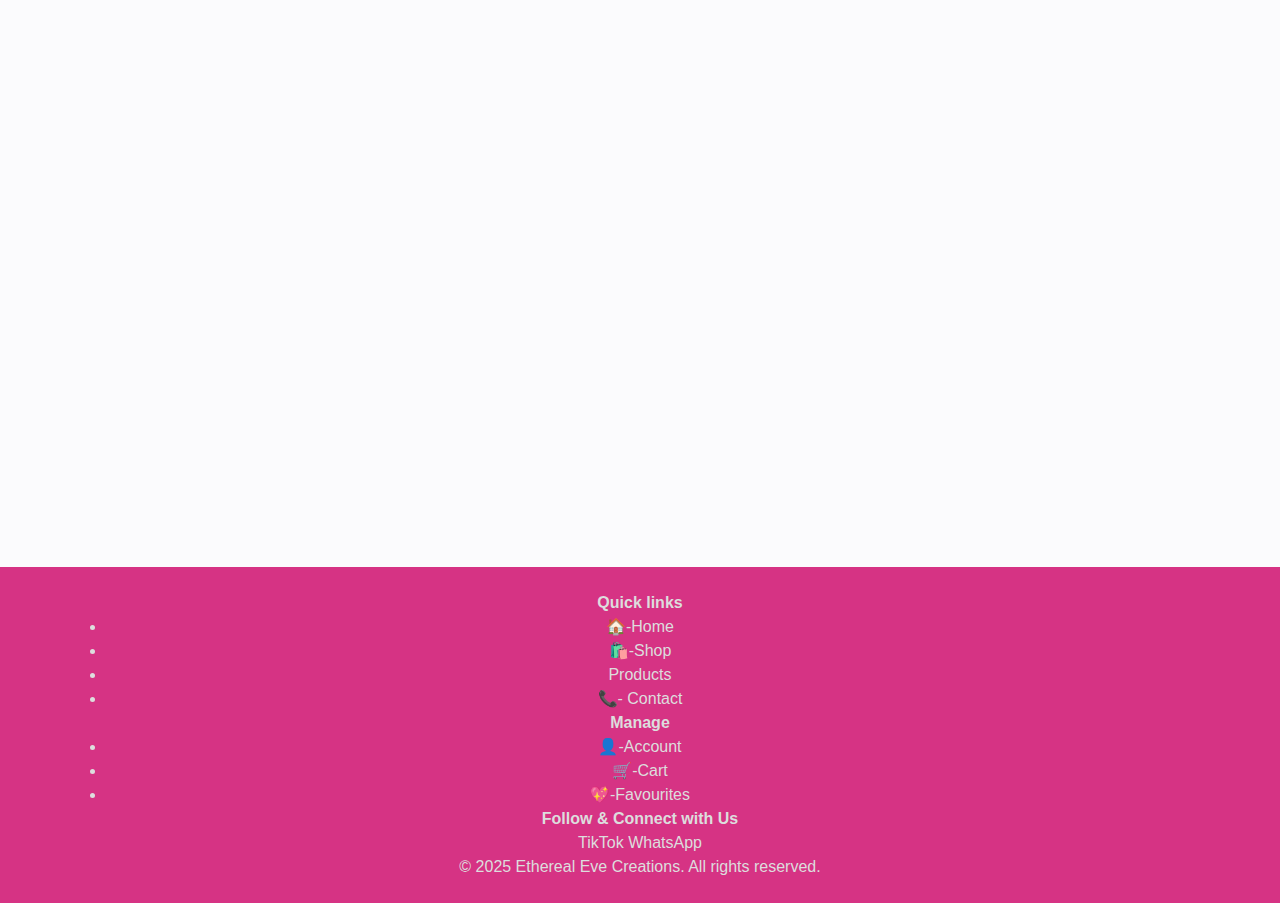
<file: shop.html>
<!DOCTYPE html>
<html lang="en">
<head>
    <meta charset="UTF-8">
    <meta name="viewport" content="width=device-width, initial-scale=1.0">
    <meta name="description" content="Ethereal Eve - Premium quality wigs and hair">
    <meta name="keywords" content="wigs, human hair, lace front, glueless wig, accessories">
    <meta name="author" content="Ethereal Eve Creations">
    <title>Shop - Ethereal Eve Creations</title>
    <link rel="stylesheet" href="css/style.css">
    <script defer src="js/script.js"></script>
</head>
<body>
    <!-- Header -->
    <header class="site-header">
        <h1>Ethereal Eve Creations</h1>
        <nav id="menu" class="hidden">
            <a href="index.html">Home</a>
            <a href="shop.html" class="active">Shop</a>
            <a href="product.html">Products</a>
            <a href="about.html">About Us</a>
            <a href="account.html">Account</a>
            <a href="favourites.html">Favourites</a>
            <a href="cart.html">Cart</a>
            <a href="blog.html">Blog</a>
            <a href="contact.html">Contact Us</a>
        </nav>
    </header>

    <main class="container">
        <section class="shop-controls" style="padding:18px 0">
            <div class="filters">
                <label>Category
                    <select id="category-filter">
                        <option value="">All</option>
                        <option value="full frontal">Full Frontal</option>
                        <option value="glueless">Glueless</option>
                        <option value="straight hair">Straight Hair</option>
                        <option value="curly hair">Curly Hair</option>
                        <option value="human hair blends">Human Hair Blends</option>
                        <option value="headband wigs">Headband Wigs</option>
                        <option value="accessories">Accessories</option>
                        <option value="season collection">Season Collection</option>
                    </select>
                </label>
                <label>Sort
                    <select id="sort-by"><option value="featured">Featured</option><option value="price-asc">Price Low→High</option><option value="price-desc">Price High→Low</option><option value="rating">Top Rated</option></select>
                </label>
                <label>Max Price <input id="max-price" type="number" min="0" placeholder="e.g. 1500"></label>
                <button id="reset-filters" class="btn">Reset</button>
            </div>
        </section>

        <section class="container">
            <div id="shop-grid" class="product-grid"></div>
            <div id="no-results" style="display:none">No products found.</div>
        </section>
    

     
        <!-- Category Filters-->
        <section class="filters">
            <button class="filter-btn">Filter</button>
            <select>
                <option>Sort by: Featured</option>
                <option>Price: Low to High</option>
             <option>Price: High to Low</option>
             <option>Top Rated</option>
            </select>
        </section>

        <!-- Product Grid -->
        <section class="product-grid">
            <article class="product-card">
                <img src="assets/_image/scarlett.jpg" alt="Wig">
                <h3>Scarlett</h3>
                <p>R400.00</p>
                <a href="cart.html" class="btn">Add to Cart</a>
            </article>
            <article class="product-card">
                <img src="assets/_image/stella.jpg" alt="Wig">
                <h3>Stella</h3>
                <p>R450.00</p>
                <a href="cart.html" class="btn">Add to cart</a>
            </article>
            <article class="product-card">
                <img src="assets/_image/bubblegum pink.jpg">
                <h3>Bubblegum pink</h3>
                <p>R200.00</p>
             <a href="cart.html" class="btn">Add to cart</a>
            </article>
            <article class="product-card">
                <img src="assets/_image/Julia.jpg">
                <h3>Julia</h3>
                <p>R250.00</p>
             <a href="cart.html" class="btn">Add to cart</a>
            </article>
            <article class="product-card">
                <img src="assets/_image/piano jerry curls.jpg">
                <h3>Piano Jerry Curls</h3>
                <p>R280.00</p>
             <a href="cart.html" class="btn">Add to cart</a>
            </article>
            <article class="product-card">
                <img src="assets/_image/Jett.jpg">
                <h3>Jett</h3>
                <p>R310.00</p>
                <a href="cart.html" class="btn">Add to cart</a>
            </article>
            <article class="product-card">
                <img src="assets/_image/naartjie.jpg">
                <h3>Naartjie</h3>
                <p>R350.00</p>
                <a href="cart.html" class="btn">Add to cart</a>
            </article>
            <article class="product-card">
                <img src="assets/_image/bestseller zena.jpg">
                <h3>Zena</h3>
                <p>R350.00</p>
                <a href="cart.html" class="btn">Add to cart</a>
            </article>
            <article class="product-card">
                <img src="assets/_image/nina.jpg">
                <h3>Nina Glueless</h3>
                <p>R380.00</p>
                <a href="cart.html" class="btn">Add to cart</a>
            </article>
            <article class="product-card">
                <img src="assets/_image/sexy red.jpg">
                <h3>Sexy Red</h3>
                <p>R390.00</p>
                <a href="cart.html" class="btn">Add to cart</a>
            </article>
            <article class="product-card">
                <img src="assets/_image/bestseller blanca.jpg">
                <h3>Blanca</h3>
                <p>R460.00</p>
                <a href="cart.html" class="btn">Add to cart</a>
            </article>
            <article class="product-card">
                <img src="assets/_image/bestseller riley.jpg">
                <h3>Riley</h3>
                <p>R460.00</p>
                <a href="cart.html" class="btn">Add to cart</a>
            </article>   
        </section>
    </main>
    
    <!-- Footer -->
    <footer class="footer">
        <div class="container">
            <div class="footer-grid">
                <div class="footer-col">
                    <h4>Quick links</h4>
                    <ul class="footer-links">
                        <li><a href="index.html">🏠-Home</a></li>
                        <li><a href="shop.html">🛍️-Shop</a></li>
                        <li><a href="product.html">Products</a></li>
                        <li><a href="contact.html">📞- Contact</a></li>
                    </ul>
                </div>

                <div class="footer-col">
                    <h4>Manage</h4>
                    <ul class="footer-links">
                        <li><a href="account.html">👤-Account</a></li>
                        <li><a href="cart.html">🛒-Cart</a></li>
                        <li><a href="favourites.html">💖-Favourites</a></li>
                    </ul>
                </div>

                <div class="footer-col">
                    <h4>Follow & Connect with Us</h4>
                    <a href="https://www.tiktok.com/@ethereal.eve_creations">TikTok</a>
                    <a href="https://whatsapp.com/channel/0029Vablqi52v1J0cQQyIA0X">WhatsApp</a>
                </div>
            </div>

            <div class="footer-bottom">
                <p>&copy; 2025 Ethereal Eve Creations. All rights reserved.</p>
            </div>
        </div>
    </footer>
    
    <script src="js/script.js"></script>
</body>
</html>
</file>
<file: css/style.css>
/* Reset & Globals */
* {
    margin: 0;
    padding: 0;
    box-sizing: border-box;
}

body {
    font-family: "Segoe UI", Arial, Helvetica, sans-serif;
    color: #222;
    background: #fdfdfd;
    line-height: 1.6;
}

body {
    background-image: url("assets/_images/background.png");
}

a {
    text-decoration: none;
    color: inherit;
}

img {
    max-width: 100%;
    display: block;
}

/* header & nav */
.site-header {
    display: flex;
    justify-content: space-between;
    align-items: center;
    background:#d7679f;
    color: #fff;
    padding: 1rem 2rem;
    position: sticky;
    top: 0;
    z-index: 1000;
}

.site-header h1 {
    font-size: 1.5rem;
    color: #b42a6a;
}

.site-header nav {
    display: flex;
    gap: 1rem;
}

.site-header nav a {
    color: #fff;
    padding: 0.5rem;
    transition: color 0.3s;
}

.site-header nav a:hover,
.site-header nav a:active {
    color: #d63384;
}

.site-header .icons a {
    margin: 1rem;
    font-size: 1.2rem;
}

/* footer */
footer {
    background: #d63384;
    color: #ddd;
    text-align: center;
    padding: 1.5rem;
    margin-top: 3rem;
}

footer nav a {
    margin: 0.5rem;
    color: #d63384;
}

/* hero section */
.hero {
    background: url('../assets/images/') no-repeat center/cover;
    color: #fff;
    text-align: center;
    padding: 5rem 1rem;
}

.hero h1 {
    font-size: 2.5rem;
    margin-bottom: 1rem;
}

.hero .btn {
    margin-top: 1rem;
}

/* buttons */
.btn {
    display: inline-block;
    padding: 0.7rem 1.5rem;
    background: #d63384;
    color: #fff;
    border-radius: 4px;
    transition: 0.3s;
}

.btn:hover {
    background: #b42a6f;
}

.btn.secondary {
    background: #b42a6f;
}

.btn.secondary:hover{
    background: #b42a6f;
}

/* grid layouts */
.grid,
.product-grid {
    display: grid;
    grid-template-columns: repeat(auto-fit, minmax(220px, 1fr));
    gap: 1.5rem;
    padding: 2rem;
}

/*product cards*/
.product-card,
.favourite-item,
.card-item {
    background: #fff;
    border: 1px solid #eee;
    border-radius: 6px;
    padding: 1rem;
    text-align: center;
    transition: 0.3s;
}

.product-card:hover {
    box-shadow: 4px 10px rgba(red, green, blue, alpha);
}

.product-card h3 {
    font-size: 1.1rem;
}

/* filters */
.filters {
    display: flex;
    justify-content: space-between;
    padding: 1rem;
    background: #fafafa;
    border-bottom: 1px #eee;
}

.filter-btn {
    padding: 0.5rem;
    border: 1px #ddd;
    background: #fff;
    cursor: pointer;
    transition: all;
}

.filter-btn:hover {
    background: #eee;
}

/* product page */
.product-page {
    display: grid;
    grid-template-columns: 1fr;
    gap: 2rem;
    padding: 2rem;
}

.product-page .gallery img {
    border: 1px #ddd;
    border-radius: 6px;
}

.product-page .details h2 {
    margin-bottom: 0.5rem;
}

.product-page .price {
    font-size: 1.5rem;
    color: #d63384;
    margin: 0.5rem;
}

.tabs {
    margin-top: 1rem;
    display: flex;
    gap: 1rem;
}

.tabs button {
    padding: 0.5rem;
    border: none;
    background: #eee;
    cursor: pointer;
}

.tabs button:hover {
    background: #ddd;
}

.tab-content {
    margin-top: 1rem;
    font-size: 0.9rem;
    color: #444;
}

/* cart & favourites */
.cart,
.favourites {
    padding: 2rem;
}

.cart-item,
.favourite-item {
    display: flex;
    align-items: center;
    gap: 1rem;
    margin-bottom: 1rem;
}

.card-item img,
.favourite-item img {
    width: 80px;
    border-radius: 4px;
}

.cart-summary {
    text-align: right;
    margin-top: 2rem;
}

/* Account */
.account {
    padding: 2rem;
    display: grid;
    gap: 2rem;
}

.account form {
    display: grid;
    gap: 1rem;
}

.account form input {
    padding: 0.5rem;
    border: 1px #ddd;
    border-radius: 4px;
}

/* contact */
.contact {
    padding: 2rem;
}

.contact form {
    display: grid;
    gap: 1rem;
    margin-top: 1rem;
}

.contact input,
.contact textarea {
    padding: 0.7rem;
    border: 1px #ddd;
    border-radius: 4px;
}

/* blog & reviews */
.blog {
    padding: 2rem;
    display: grid;
    gap: 2rem;
}

.blog article {
    background: #fff;
    border: 1px #eee;
    border-radius: 6px;
    padding: 1rem;
    margin-bottom: 1rem;
}

.reviews article p {
    font-style: italic;
    color: #b42a6f;
}

/* newsletter */
.newsletter {
    background: #f6f6;
    text-align: center;
    padding: 2rem;
}

.newsletter form {
    margin-top: 1rem;
    display: flex;
    justify-content: center;
    gap: 0.5rem;
}

.newsletter input {
    padding: 0.7rem;
    border: 1px #ddd;
    border-radius: 4px;
}

.newsletter button {
    padding: o.7rem 1.2rem;
    border: none;
    background: #d63384;
    color: #fff;
    border-radius: 4px;
    cursor: pointer;
}

/* responsive */
@media (max-width:768px){
    .site-header nav {
        display: none;
    }

    .burger {
        display: block;
        font-size: 1.5rem;
        background: none;
        border: none;
        color: white;
        cursor: pointer;
    }

    .product-page {
        grid-template-columns: 1fr;
    }
}

:root{
  --accent:#e120aa;
  --accent-2:#d7679f;
  --accent-light:#f7eefb;
  --text:#222;
  --muted:#777;
  --bg:#d7679f;
  --shadow: 0 6px 18px rgba(0,0,0,0.06);
  --glow: 0 0 14px rgba(209,24,135,0.12);
}

/* Reset */
*{box-sizing:border-box;margin:0;padding:0}
html,body{height:100%}
body{
  font-family: "Poppins", "Segoe UI", Arial, sans-serif;
  color:var(--text);
  background:#fbfbfd;
  -webkit-font-smoothing:antialiased;
  -moz-osx-font-smoothing:grayscale;
  line-height:1.5;
}

/* Utility */
.container{max-width:1100px;margin:0 auto;padding:0 16px}
.small{font-size:0.9rem;color:var(--muted)}

/* HEADER */
.site-header{position:sticky;top:0;background:var(--bg);z-index:1200;border-bottom:1px solid #ed1c81}
.header-inner{display:flex;align-items:center;justify-content:space-between;padding:12px 0;gap:12px}
.brand{display:flex;align-items:center;gap:12px}
.logo{font-weight:700;color:var(--accent);font-size:1.3rem;text-decoration:none}
.slogan{font-size:0.85rem;color:var(--muted);display:none}

/* NAV */
.main-nav ul{display:flex;gap:12px;list-style:none}
.main-nav a{color:var(--text);text-decoration:none;padding:6px 8px;border-radius:6px;transition:all .24s}
.main-nav a:hover,.main-nav a.active{color:var(--accent-2);background:var(--accent-light)}
.nav-actions{display:flex;align-items:center;gap:10px}
.search input{padding:8px;border:1px solid #eee;border-radius:8px;width:200px}
.icon-link{position:relative;color:var(--text);text-decoration:none}
.badge{position:absolute;top:-6px;right:-6px;background:var(--accent-2);color:#fff;border-radius:50%;width:18px;height:18px;display:flex;align-items:center;justify-content:center;font-size:11px}

/* HAMBURGER */
.hamburger{display:none;background:none;border:none;font-size:1.25rem;cursor:pointer;color:var(--text)}
/* dropdown nav for mobile */
.main-nav.show{display:flex;flex-direction:column;gap:8px;padding:12px;background:var(--bg);border-top:1px solid #eee}

/* HERO */
.hero{padding:48px 0;background:linear-gradient(135deg,#b83874,#c60867);display:flex;align-items:center;gap:24px;flex-wrap:wrap}
.hero-inner{display:flex;gap:24px;align-items:center;justify-content:space-between;width:100%}
.hero-text{max-width:560px}
.hero h1{font-size:2.2rem;color:var(--accent-2);margin-bottom:8px}
.hero p{color:var(--muted);margin-bottom:12px}
.hero-image img{width:320px;border-radius:12px;object-fit:cover;box-shadow:var(--shadow)}

/* CATEGORIES */
.category-grid{display:grid;grid-template-columns:repeat(auto-fit,minmax(160px,1fr));gap:14px}
.category-card{background:var(--bg);padding:12px;border-radius:10px;text-align:center;border:1px solid #f0edf5}

/* PRODUCTS */
.product-grid, .products{display:grid;grid-template-columns:repeat(auto-fit,minmax(220px,1fr));gap:16px;padding:18px 0}
.product-card{background:var(--bg);border-radius:12px;overflow:hidden;box-shadow:var(--shadow);transition:transform .35s,box-shadow .35s,opacity .45s;opacity:0;transform:translateY(14px)}
.product-card.animate{opacity:1;transform:none}
.product-card img{width:100%;height:180px;object-fit:cover;transition:transform .45s}
.product-card:hover img{transform:scale(1.08)}
.product-info{padding:12px;text-align:center}
.price{color:var(--accent-2);font-weight:700;margin:8px 0}
.btn{display:inline-block;padding:8px 12px;border-radius:20px;background:linear-gradient(90deg,var(--accent),var(--accent-2));color:#fff;border:none;cursor:pointer;transition:transform .12s,box-shadow .2s}
.btn:hover{transform:translateY(-3px);box-shadow:var(--glow)}
.btn.secondary{background:#fff;border:1px solid #eee;color:var(--text)}

/* FILTERS */
.filters{display:flex;gap:10px;flex-wrap:wrap;align-items:center;padding:12px 0}

/* CART & WISHLIST */
.cart-page, .wishlist-page{padding:18px 0}
.cart-item, .fav-item{display:flex;gap:12px;align-items:center;background:var(--bg);padding:12px;border-radius:10px;border:1px solid #f0edf5}
.cart-item img,.fav-item img{width:100px;height:70px;object-fit:cover;border-radius:8px}

/* ACCOUNT */
.account-page{padding:18px 0}
.account-form{max-width:520px;margin:0 auto;display:flex;flex-direction:column;gap:10px}

/* BLOG */
.blog-post{background:var(--bg);padding:14px;border-radius:10px;border:1px solid #f0edf5;margin-bottom:12px}

/* FOOTER */
.site-footer{padding:18px 0;background:var(--bg);border-top:1px solid #eee;margin-top:24px}
.footer-inner{display:flex;justify-content:space-between;align-items:center;gap:12px;flex-wrap:wrap}
.footer-inner a{color:var(--accent-2);text-decoration:none}

/* BOTTOM NAV (mobile) */
.bottom-nav{display:none}
.bottom-nav a{display:flex;flex-direction:column;align-items:center;font-size:0.9rem;color:var(--text);text-decoration:none}

/* TOAST */
.ee-toast{position:fixed;right:18px;bottom:90px;background:var(--accent-2);color:#fff;padding:10px 14px;border-radius:20px;box-shadow:var(--shadow);opacity:0;transform:translateY(10px);transition:all .25s;z-index:9999}
.ee-toast.show{opacity:1;transform:none}

/* BOUNCE */
@keyframes bounce {0%,100%{transform:translateY(0)}30%{transform:translateY(-10px)}60%{transform:translateY(5px)}}
.bounce{animation:bounce .6s ease}

/* fade-in when animated by JS */
[data-animate]{opacity:0;transform:translateY(18px);transition:all .6s ease}
[data-animate].animate{opacity:1;transform:none}

/* Responsive */
@media (max-width:900px){
  .hero-image img{width:260px}
  .search input{width:140px}
  .slogan{display:none}
}

@media (max-width:768px){
  .main-nav{display:none}
  .hamburger{display:block}
  .hero{padding:24px 0}
  .hero-inner{flex-direction:column-reverse;align-items:center}
  .product-card img{height:160px}
  .bottom-nav{display:flex;position:fixed;left:0;right:0;bottom:0;background:#fff;border-top:1px solid #eee;padding:8px 6px;z-index:1100;justify-content:space-around}
  body{padding-bottom:70px}
  .search input{display:none}
  .nav-actions{gap:6px}
}

/* Small devices */
@media (max-width:420px){
  .hero h1{font-size:1.4rem}
  .hero p{font-size:0.95rem}
  .product-card img{height:140px}
}
</file>
